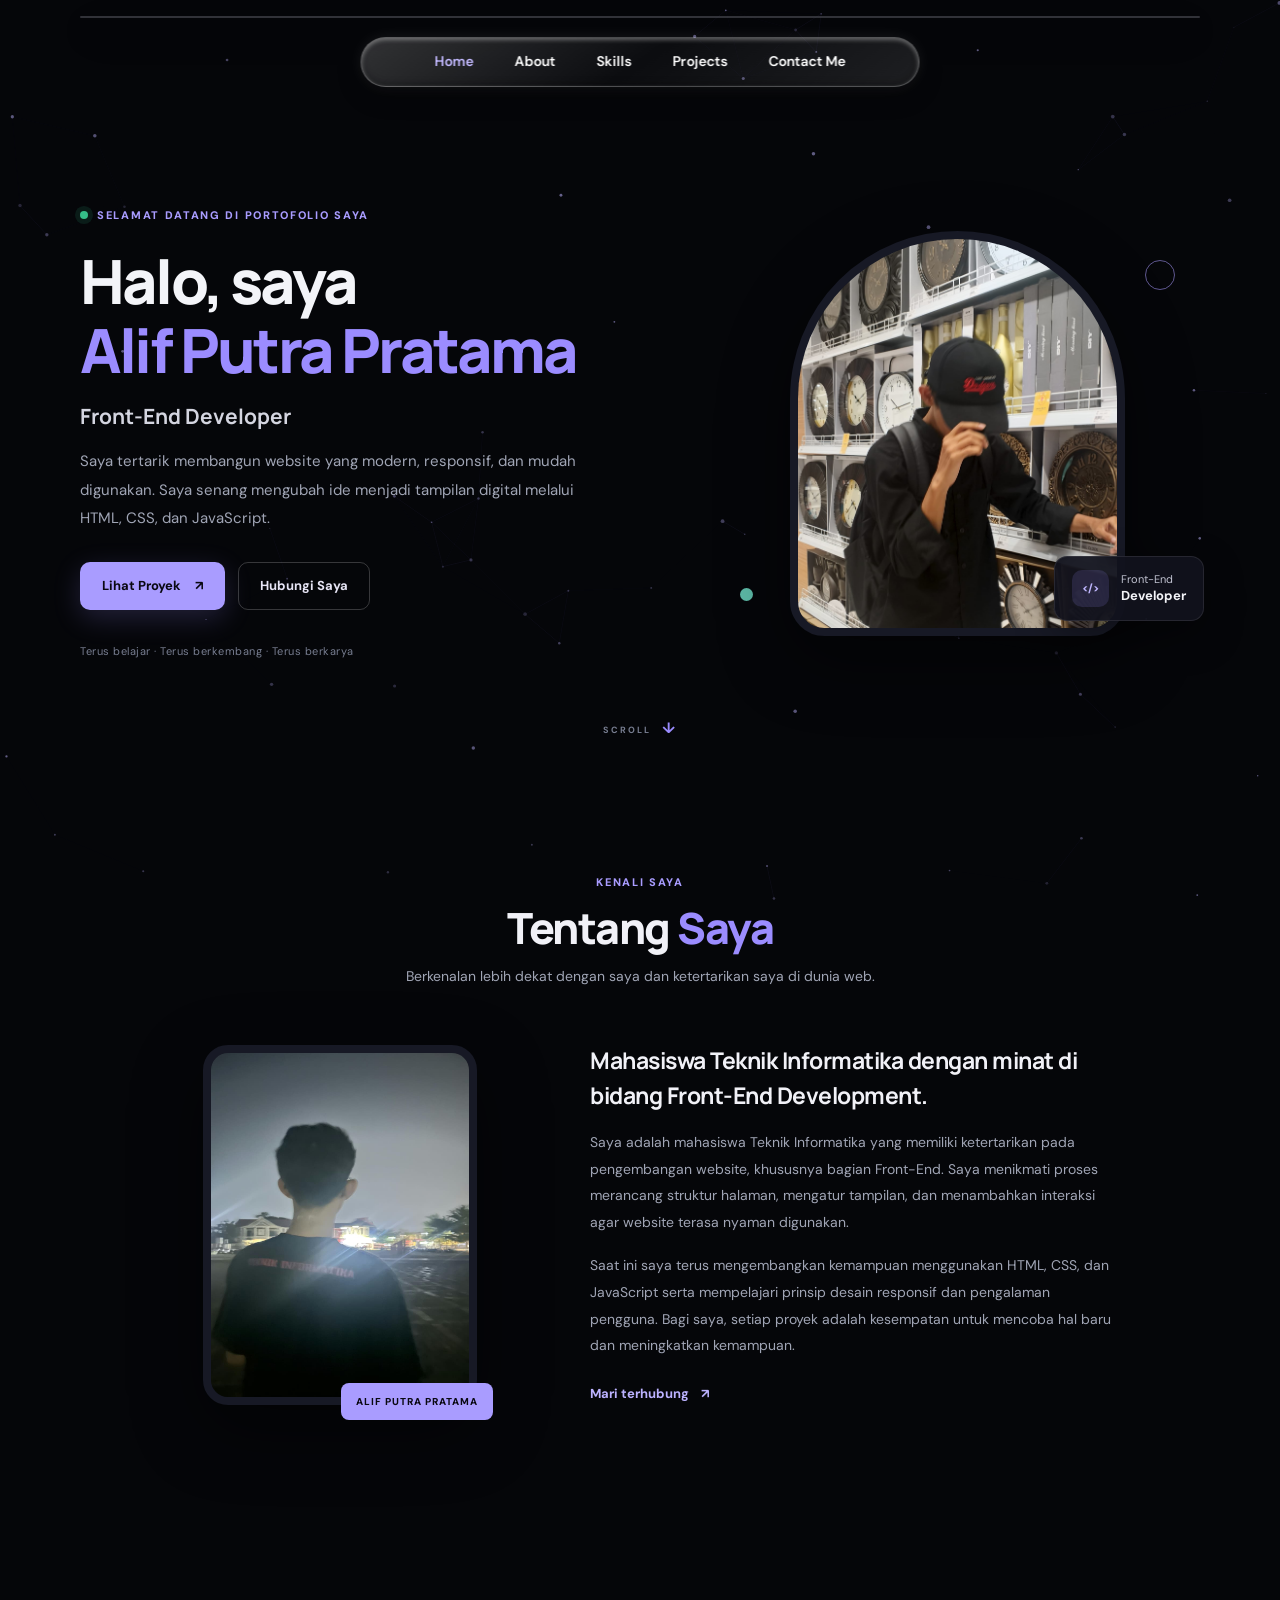
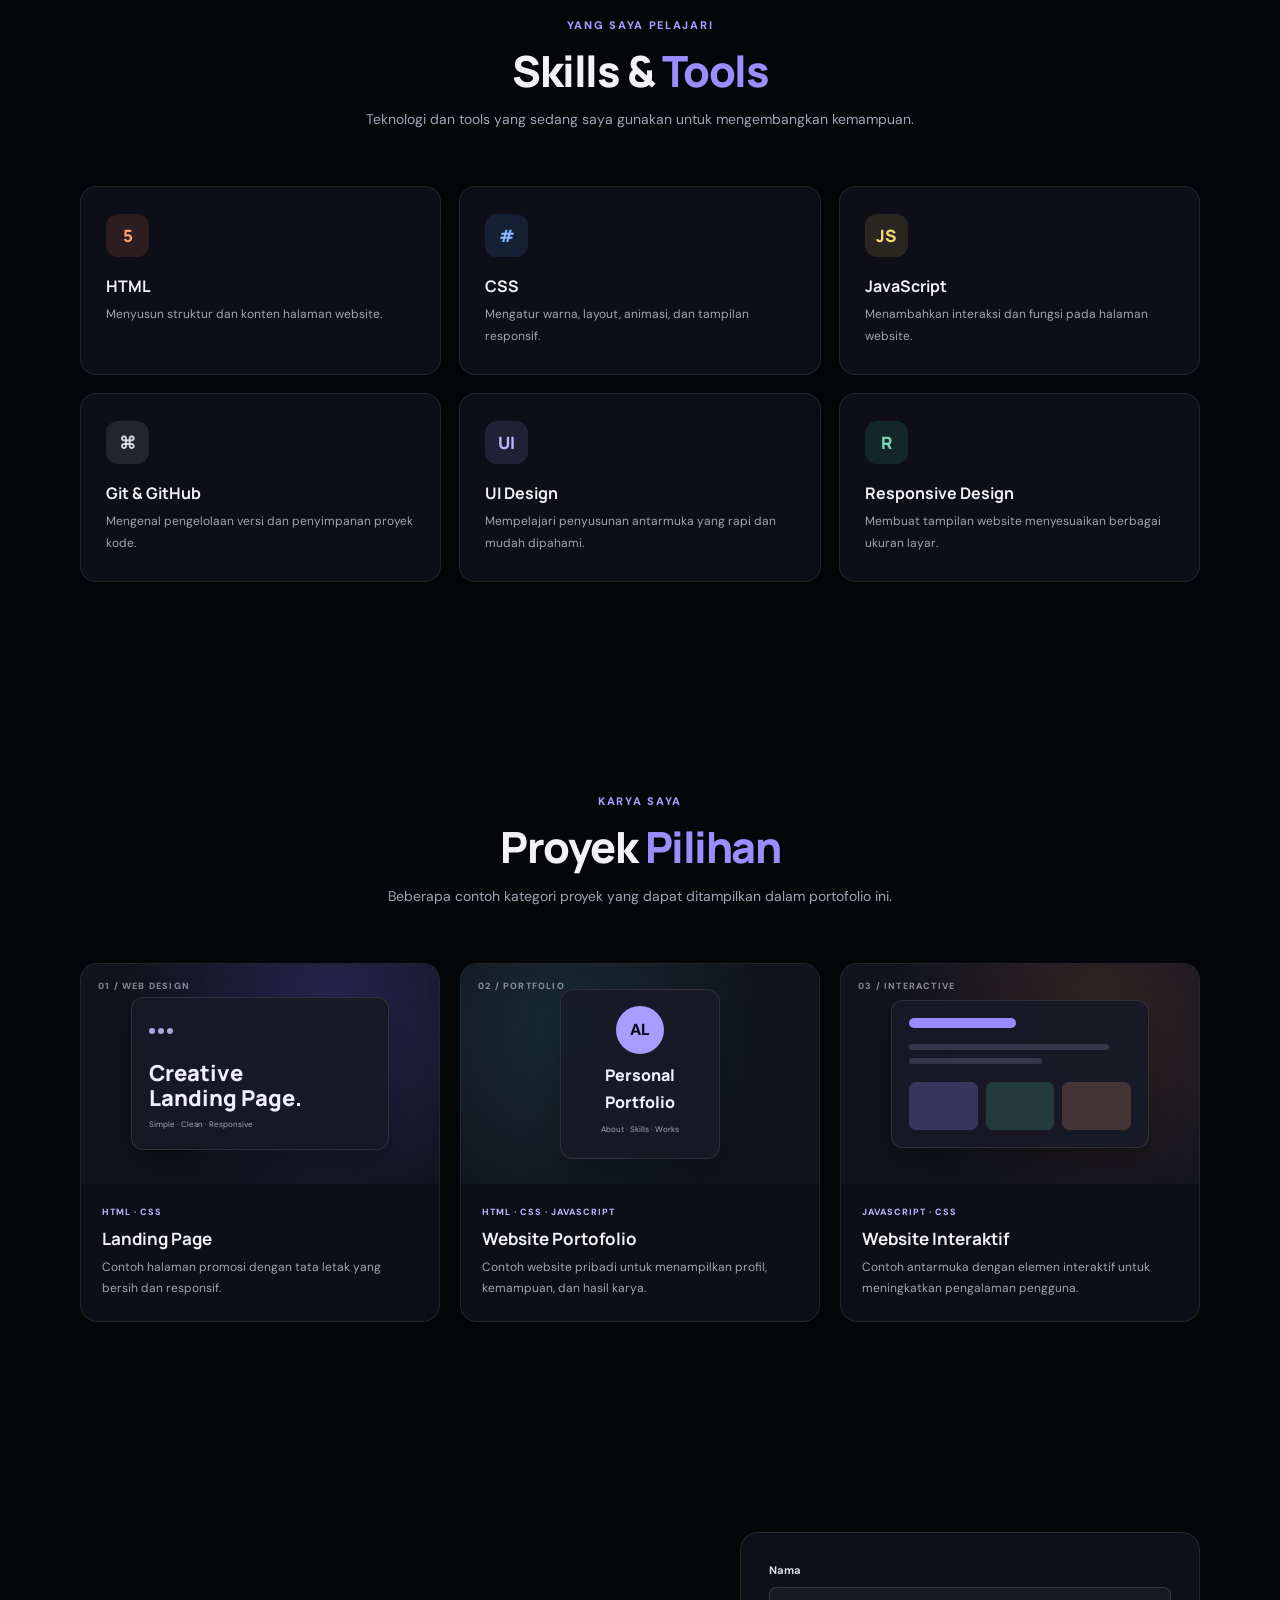
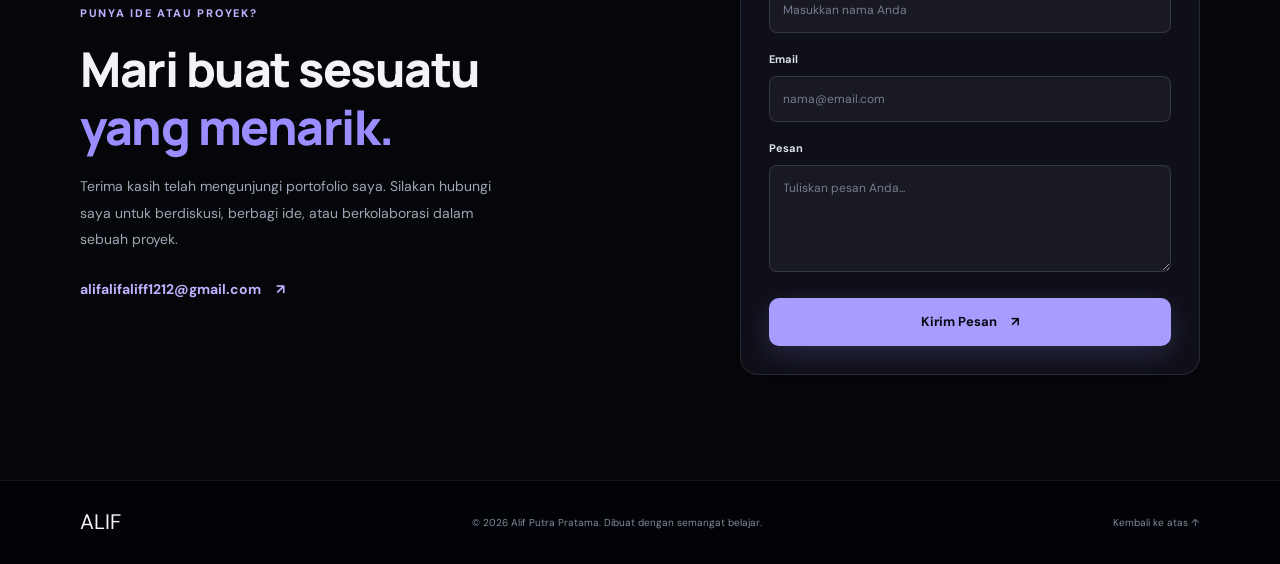
<file: index.html>
<!DOCTYPE html>
<html lang="id">
<head>
  <meta charset="UTF-8">
  <meta name="viewport" content="width=device-width, initial-scale=1.0">
  <meta name="description" content="Portofolio Alif Putra Pratama, Front-End Developer.">
  <title>Alif Putra Pratama | Front-End Developer</title>
  <link rel="stylesheet" href="style.css">
</head>
<body>
  <canvas id="particles" aria-hidden="true"></canvas>
  <header class="header">
      <button class="menu-btn" id="menuBtn" aria-label="Buka menu" aria-expanded="false">
        <span></span><span></span><span></span>
      </button>

      <div class="nav-menu" id="navMenu">
        <a href="#home" class="nav-link active">Home</a>
        <a href="#about" class="nav-link">About</a>
        <a href="#skills" class="nav-link">Skills</a>
        <a href="#projects" class="nav-link">Projects</a>
        <a href="#contact" class="nav-link">Contact Me</a>
      </div>
    </nav>
  </header>

  <main>
    <!-- HOME -->
    <section class="hero section" id="home">
      <div class="wrap hero-content">
        <div class="hero-text reveal">
          <p class="eyebrow"><span class="dot"></span> SELAMAT DATANG DI PORTOFOLIO SAYA</p>
          <h1>Halo, saya<br><span>Alif Putra Pratama</span></h1>
          <h2 class="role">Front-End Developer</h2>
          <p class="intro">
            Saya tertarik membangun website yang modern, responsif, dan mudah digunakan.
            Saya senang mengubah ide menjadi tampilan digital melalui HTML, CSS, dan JavaScript.
          </p>
          <div class="hero-buttons">
            <a href="#projects" class="btn btn-primary">Lihat Proyek <span>↗</span></a>
            <a href="#contact" class="btn btn-outline">Hubungi Saya</a>
          </div>
          <div class="hero-note">Terus belajar · Terus berkembang · Terus berkarya</div>
        </div>

        <div class="hero-image reveal">
          <div class="image-bg"></div>
          <div class="photo-wrap hero-photo">
            <img src="alif.jpeg" alt="Foto Alif Putra Pratama" class="photo">
            <div class="photo-fallback">AL</div>
          </div>
          <div class="image-label"><span class="label-icon">&lt;/&gt;</span><span>Front-End<br><b>Developer</b></span></div>
          <span class="shape shape-one"></span>
          <span class="shape shape-two"></span>
        </div>
      </div>
      <a href="#about" class="scroll-down" aria-label="Gulir ke bagian About">SCROLL <span>↓</span></a>
    </section>

    <!-- ABOUT -->
    <section class="section about" id="about">
      <div class="wrap">
        <div class="section-head reveal">
          <p class="eyebrow">KENALI SAYA</p>
          <h2>Tentang <span>Saya</span></h2>
          <p>Berkenalan lebih dekat dengan saya dan ketertarikan saya di dunia web.</p>
        </div>

        <div class="about-content">
          <div class="about-image reveal">
            <div class="photo-wrap about-photo">
              <img src="saya.jpeg" alt="Foto Alif Putra Pratama" class="photo">
              <div class="photo-fallback">AL</div>
            </div>
            <div class="about-image-caption">ALIF PUTRA PRATAMA</div>
          </div>
          <div class="about-text reveal">
            <h3>Mahasiswa Teknik Informatika dengan minat di bidang Front-End Development.</h3>
            <p>
              Saya adalah mahasiswa Teknik Informatika yang memiliki ketertarikan pada pengembangan website,
              khususnya bagian Front-End. Saya menikmati proses merancang struktur halaman, mengatur tampilan,
              dan menambahkan interaksi agar website terasa nyaman digunakan.
            </p>
            <p>
              Saat ini saya terus mengembangkan kemampuan menggunakan HTML, CSS, dan JavaScript serta
              mempelajari prinsip desain responsif dan pengalaman pengguna. Bagi saya, setiap proyek adalah
              kesempatan untuk mencoba hal baru dan meningkatkan kemampuan.
            </p>
            <a href="#contact" class="text-link">Mari terhubung <span>↗</span></a>
          </div>
        </div>
      </div>
    </section>

    <!-- SKILLS -->
    <section class="section skills" id="skills">
      <div class="wrap">
        <div class="section-head reveal">
          <p class="eyebrow">YANG SAYA PELAJARI</p>
          <h2>Skills &amp; <span>Tools</span></h2>
          <p>Teknologi dan tools yang sedang saya gunakan untuk mengembangkan kemampuan.</p>
        </div>

        <div class="skill-grid">
          <article class="skill-card reveal">
            <div class="skill-icon orange">5</div>
            <h3>HTML</h3>
            <p>Menyusun struktur dan konten halaman website.</p>
          </article>
          <article class="skill-card reveal">
            <div class="skill-icon blue">#</div>
            <h3>CSS</h3>
            <p>Mengatur warna, layout, animasi, dan tampilan responsif.</p>
          </article>
          <article class="skill-card reveal">
            <div class="skill-icon yellow">JS</div>
            <h3>JavaScript</h3>
            <p>Menambahkan interaksi dan fungsi pada halaman website.</p>
          </article>
          <article class="skill-card reveal">
            <div class="skill-icon dark">⌘</div>
            <h3>Git &amp; GitHub</h3>
            <p>Mengenal pengelolaan versi dan penyimpanan proyek kode.</p>
          </article>
          <article class="skill-card reveal">
            <div class="skill-icon purple">UI</div>
            <h3>UI Design</h3>
            <p>Mempelajari penyusunan antarmuka yang rapi dan mudah dipahami.</p>
          </article>
          <article class="skill-card reveal">
            <div class="skill-icon green">R</div>
            <h3>Responsive Design</h3>
            <p>Membuat tampilan website menyesuaikan berbagai ukuran layar.</p>
          </article>
        </div>
      </div>
    </section>

    <!-- PROJECTS -->
    <section class="section projects" id="projects">
      <div class="wrap">
        <div class="section-head reveal">
          <p class="eyebrow">KARYA SAYA</p>
          <h2>Proyek <span>Pilihan</span></h2>
          <p>Beberapa contoh kategori proyek yang dapat ditampilkan dalam portofolio ini.</p>
        </div>

        <!-- Ganti judul, deskripsi, dan tautan kartu berikut dengan proyek milik Anda. -->
        <div class="project-grid">
          <article class="project-card reveal">
            <div class="project-preview preview-one"><span class="preview-tag">01 / WEB DESIGN</span><div class="mock-window"><i></i><i></i><i></i><b>Creative<br>Landing Page.</b><small>Simple · Clean · Responsive</small></div></div>
            <div class="project-info"><p class="project-type">HTML · CSS</p><h3>Landing Page</h3><p>Contoh halaman promosi dengan tata letak yang bersih dan responsif.</p></div>
          </article>
          <article class="project-card reveal">
            <div class="project-preview preview-two"><span class="preview-tag">02 / PORTFOLIO</span><div class="mock-profile"><div class="mock-avatar">AL</div><b>Personal<br>Portfolio</b><small>About · Skills · Works</small></div></div>
            <div class="project-info"><p class="project-type">HTML · CSS · JavaScript</p><h3>Website Portofolio</h3><p>Contoh website pribadi untuk menampilkan profil, kemampuan, dan hasil karya.</p></div>
          </article>
          <article class="project-card reveal">
            <div class="project-preview preview-three"><span class="preview-tag">03 / INTERACTIVE</span><div class="mock-app"><div class="app-bar"></div><div class="app-line"></div><div class="app-line short"></div><div class="app-boxes"><i></i><i></i><i></i></div></div></div>
            <div class="project-info"><p class="project-type">JavaScript · CSS</p><h3>Website Interaktif</h3><p>Contoh antarmuka dengan elemen interaktif untuk meningkatkan pengalaman pengguna.</p></div>
          </article>
        </div>
      </div>
    </section>

    <!-- CONTACT -->
    <section class="section contact" id="contact">
      <div class="wrap contact-wrap">
        <div class="contact-text reveal">
          <p class="eyebrow">PUNYA IDE ATAU PROYEK?</p>
          <h2>Mari buat sesuatu<br><span>yang menarik.</span></h2>
          <p>Terima kasih telah mengunjungi portofolio saya. Silakan hubungi saya untuk berdiskusi, berbagi ide, atau berkolaborasi dalam sebuah proyek.</p>
          <a class="contact-email" href="mailto:alifaliff1212@gmail.com">alifalifaliff1212@gmail.com <span>↗</span></a>
        </div>
        <form class="contact-form reveal" id="contactForm">
          <label for="name">Nama</label>
          <input type="text" id="name" name="name" placeholder="Masukkan nama Anda" required>
          <label for="email">Email</label>
          <input type="email" id="email" name="email" placeholder="nama@email.com" required>
          <label for="message">Pesan</label>
          <textarea id="message" name="message" rows="4" placeholder="Tuliskan pesan Anda..." required></textarea>
          <button class="btn btn-primary submit-btn" type="submit">Kirim Pesan <span>↗</span></button>
        </form>
      </div>
    </section>
  </main>

  <footer class="footer">
    <div class="wrap footer-content">
      <a class="logo" href="#home">ALIF</a>
      <p>© <span id="year"></span> Alif Putra Pratama. Dibuat dengan semangat belajar.</p>
      <a href="#home" class="back-top">Kembali ke atas ↑</a>
    </div>
  </footer>

  <script src="script.js"></script>
</body>
</html>
</file>
<file: style.css>
@import url('https://fonts.googleapis.com/css2?family=DM+Sans:wght@400;500;600;700&family=Manrope:wght@400;500;600;700;800&display=swap');

:root {
  --bg: #050609;
  --surface: #090b11;
  --text: #f3f4f8;
  --muted: #a0a5b5;
  --line: rgba(255, 255, 255, .09);
  --primary: #9b8cff;
  --primary-dark: #8372f5;
  --soft: rgba(155, 140, 255, .13);
  --dark: #07080d;
  --radius: 22px;
  --shadow: 0 18px 50px rgba(29, 35, 64, .08);
}

* { box-sizing: border-box; margin: 0; padding: 0; }
html { scroll-behavior: smooth; scroll-padding-top: 100px; }
body { background: var(--bg); color: var(--text); font-family: 'DM Sans', Arial, sans-serif; line-height: 1.7; padding-top: 78px; }
a { color: inherit; text-decoration: none; }
button, input, textarea { font: inherit; }
.wrap { width: min(1120px, calc(100% - 48px)); margin: 0 auto; }
.section { padding: 105px 0; }

.header { position: sticky; top: 0; z-index: 20; background: rgba(248, 249, 252, .88); border-bottom: 1px solid rgba(231, 234, 241, .8); backdrop-filter: blur(16px); }
.nav { height: 78px; display: flex; align-items: center; justify-content: space-between; }
.nav-menu {
    position: fixed;
    top: 20px;
    left: 50%;
    transform: translateX(-50%);

    display: flex;
    justify-content: center;
    align-items: center;
    gap: 17px;

    width: 50%;
    padding: 6px 12px;

    /* Glass effect */
    background: linear-gradient(
        145deg,
        rgba(255, 255, 255, 0.18),
        rgba(255, 255, 255, 0.03),
        rgba(255, 255, 255, 0.10)
    );

    backdrop-filter: blur(20px);
    -webkit-backdrop-filter: blur(20px);

    border: 1px solid rgba(255, 255, 255, 0.25);
    border-radius: 30px;

    /* Pantulan cembung */
    box-shadow:
        inset 0 2px 4px rgba(255, 255, 255, 0.35),
        inset 0 -3px 6px rgba(0, 0, 0, 0.25),
        0 8px 25px rgba(0, 0, 0, 0.3),
        0 0 15px rgba(255, 255, 255, 0.08);

    z-index: 1000;
}
.nav-menu a {
    color: white;
    text-decoration: none;
    padding: 6px 12px;
    border-radius: 30px;
    transition: all 0.3s ease;
}

.nav-menu a:hover {
    background: linear-gradient(
        145deg,
        rgba(255, 255, 255, 0.25),
        rgba(255, 255, 255, 0.05)
    );

    box-shadow:
        inset 0 2px 5px rgba(255, 255, 255, 0.4),
        inset 0 -2px 4px rgba(0, 0, 0, 0.2),
        0 0 15px rgba(255, 255, 255, 0.15);
}

.nav-link { color: #687086; font-size: 14px; font-weight: 600; transition: color .2s; }
.nav-link:hover, .nav-link.active { color: var(--primary); }
.nav-contact:hover { color: white; background: var(--primary-dark); }
.menu-btn { display: none; border: 0; background: transparent; cursor: pointer; }

.hero { min-height: 660px; display: flex; align-items: center; padding-top: 75px; padding-bottom: 85px; position: relative; overflow: hidden; }
.hero-content { display: grid; grid-template-columns: 1.08fr .92fr; align-items: center; gap: 65px; }
.eyebrow { display: flex; align-items: center; gap: 9px; color: var(--primary); font-size: 11px; font-weight: 800; letter-spacing: 1.7px; }
.dot { width: 8px; height: 8px; border-radius: 50%; background: #35bd88; box-shadow: 0 0 0 5px rgba(53, 189, 136, .12); }
.hero h1 { margin-top: 23px; font: 800 clamp(40px, 5vw, 61px)/1.13 'Manrope', sans-serif; letter-spacing: -2.8px; }
.hero h1 span, .section-head h2 span, .contact h2 span { color: var(--primary); }
.role { margin-top: 17px; color: #4d5670; font: 700 21px 'Manrope', sans-serif; }
.intro { max-width: 510px; margin-top: 17px; color: var(--muted); font-size: 15px; line-height: 1.9; }
.hero-buttons { display: flex; flex-wrap: wrap; gap: 13px; margin-top: 29px; }
.btn { min-height: 48px; display: inline-flex; align-items: center; justify-content: center; gap: 14px; padding: 0 21px; border: 1px solid transparent; border-radius: 10px; font-size: 13px; font-weight: 700; cursor: pointer; transition: transform .2s, background .2s, box-shadow .2s; }
.btn:hover { transform: translateY(-3px); }
.btn-primary { color: #fff; background: var(--primary); box-shadow: 0 9px 22px rgba(101, 88, 232, .2); }
.btn-primary:hover { background: var(--primary-dark); }
.btn-outline { color: var(--text); background: transparent; border-color: #d9ddea; }
.btn-outline:hover { border-color: var(--primary); color: var(--primary); }
.hero-note { margin-top: 32px; color: #9299aa; font-size: 11px; letter-spacing: .5px; }

.hero-image { position: relative; min-height: 450px; display: flex; justify-content: center; align-items: center; }
.image-bg { position: absolute; width: 350px; height: 350px; border-radius: 50%; background: linear-gradient(145deg, #e9e6ff, #dcefff); }
.photo-wrap { position: relative; display: flex; align-items: center; justify-content: center; overflow: hidden; background: #e8eaf2; border: 8px solid white; box-shadow: var(--shadow); }
.hero-photo { z-index: 2; width: min(335px, 100%); height: 405px; border-radius: 170px 170px 35px 35px; }
.photo { width: 100%; height: 100%; display: block; object-fit: cover; object-position: center; }
.photo-fallback { position: absolute; inset: 0; display: flex; align-items: center; justify-content: center; color: var(--primary); background: linear-gradient(145deg, #eceaff, #e4f2ff); font: 800 75px 'Manrope', sans-serif; }
.image-label { position: absolute; z-index: 3; right: -4px; bottom: 37px; display: flex; align-items: center; gap: 12px; padding: 13px 17px; color: #49516a; background: white; border-radius: 13px; box-shadow: var(--shadow); font-size: 11px; line-height: 1.4; }
.image-label b { color: var(--text); font-size: 13px; }
.label-icon { width: 37px; height: 37px; display: grid; place-items: center; border-radius: 10px; color: var(--primary); background: var(--soft); font-weight: 800; }
.shape { position: absolute; z-index: 1; border: 1px solid #c9c4ff; border-radius: 50%; }
.shape-one { width: 30px; height: 30px; top: 52px; right: 25px; }
.shape-two { width: 13px; height: 13px; bottom: 57px; left: 25px; background: #b9e8df; border: 0; }
.scroll-down { position: absolute; bottom: 27px; left: 50%; transform: translateX(-50%); color: #a1a7b5; font-size: 9px; font-weight: 700; letter-spacing: 2px; }
.scroll-down span { margin-left: 7px; color: var(--primary); font-size: 15px; }

.about { background: var(--surface); }
.section-head { max-width: 610px; margin: 0 auto 54px; text-align: center; }
.section-head .eyebrow { justify-content: center; }
.section-head h2 { margin-top: 10px; font: 800 clamp(32px, 4vw, 43px)/1.2 'Manrope', sans-serif; letter-spacing: -1.5px; }
.section-head > p:last-child { margin-top: 12px; color: var(--muted); font-size: 14px; }
.about-content { display: grid; grid-template-columns: .8fr 1.2fr; align-items: center; gap: 75px; max-width: 950px; margin: auto; }
.about-image { position: relative; max-width: 330px; margin: auto; }
.about-photo { width: 100%; height: 360px; border-radius: 25px; }
.about-image-caption { position: absolute; bottom: -15px; right: -16px; padding: 10px 15px; color: white; background: var(--primary); border-radius: 8px; font-size: 10px; font-weight: 800; letter-spacing: 1px; }
.about-text h3 { max-width: 570px; font: 700 23px/1.5 'Manrope', sans-serif; letter-spacing: -.5px; }
.about-text p { margin-top: 17px; color: var(--muted); font-size: 14px; line-height: 1.9; }
.text-link { display: inline-flex; gap: 12px; align-items: center; margin-top: 24px; color: var(--primary); font-size: 13px; font-weight: 700; }

.skills { background: #f7f8fc; }
.skill-grid { display: grid; grid-template-columns: repeat(3, 1fr); gap: 18px; }
.skill-card { padding: 27px 25px; background: white; border: 1px solid #edf0f6; border-radius: 16px; transition: transform .2s, box-shadow .2s; }
.skill-card:hover, .project-card:hover { transform: translateY(-5px); box-shadow: var(--shadow); }
.skill-icon { width: 43px; height: 43px; display: grid; place-items: center; margin-bottom: 18px; border-radius: 12px; font: 800 17px 'Manrope', sans-serif; }
.orange { color: #d85e2e; background: #fff0e9; }
.blue { color: #2864bd; background: #eaf2ff; }
.yellow { color: #997000; background: #fff7d9; }
.dark { color: #252a38; background: #eef0f4; }
.purple { color: #6756d9; background: #f0edff; }
.green { color: #16845f; background: #e4f8f0; }
.skill-card h3 { font: 700 16px 'Manrope', sans-serif; }
.skill-card p { margin-top: 7px; color: var(--muted); font-size: 12px; line-height: 1.8; }

.projects { background: white; }
.project-grid { display: grid; grid-template-columns: repeat(3, 1fr); gap: 20px; }
.project-card { overflow: hidden; border: 1px solid var(--line); border-radius: 17px; background: white; transition: transform .2s, box-shadow .2s; }
.project-preview { height: 220px; position: relative; display: flex; align-items: center; justify-content: center; overflow: hidden; }
.preview-one { background: linear-gradient(135deg, #e9e7ff, #cfd4ff); }
.preview-two { background: linear-gradient(135deg, #dceeff, #c6e8e7); }
.preview-three { background: linear-gradient(135deg, #fbeadf, #e7dfff); }
.preview-tag { position: absolute; left: 17px; top: 15px; color: rgba(30, 38, 63, .6); font-size: 9px; font-weight: 800; letter-spacing: 1.2px; }
.mock-window { width: 72%; min-height: 142px; padding: 17px; border-radius: 12px; background: rgba(255,255,255,.88); box-shadow: 0 15px 35px rgba(53, 55, 106, .12); }
.mock-window i { display: inline-block; width: 6px; height: 6px; margin-right: 3px; border-radius: 50%; background: #aaa6d9; }
.mock-window b { display: block; margin-top: 18px; font: 800 22px/1.15 'Manrope', sans-serif; }
.mock-window small, .mock-profile small { display: block; margin-top: 7px; color: #7d8497; font-size: 8px; }
.mock-profile { width: 160px; min-height: 170px; padding: 16px; text-align: center; border-radius: 13px; background: rgba(255,255,255,.9); box-shadow: 0 15px 35px rgba(53, 55, 106, .12); }
.mock-avatar { width: 48px; height: 48px; display: grid; place-items: center; margin: 0 auto 8px; border-radius: 50%; color: white; background: var(--primary); font-weight: 800; }
.mock-profile b { font: 800 16px/1.2 'Manrope', sans-serif; }
.mock-app { width: 72%; padding: 17px; border-radius: 12px; background: rgba(255,255,255,.9); box-shadow: 0 15px 35px rgba(53, 55, 106, .12); }
.app-bar { width: 48%; height: 10px; margin-bottom: 16px; border-radius: 5px; background: #9b8eea; }
.app-line { width: 90%; height: 6px; margin: 8px 0; border-radius: 4px; background: #e0e2ed; }
.app-line.short { width: 60%; }
.app-boxes { display: flex; gap: 8px; margin-top: 18px; }
.app-boxes i { flex: 1; height: 48px; border-radius: 7px; background: #e9e6ff; }
.app-boxes i:nth-child(2) { background: #dff2ee; }
.app-boxes i:nth-child(3) { background: #ffeddf; }
.project-info { padding: 21px; }
.project-type { color: var(--primary); font-size: 9px; font-weight: 800; letter-spacing: 1px; text-transform: uppercase; }
.project-info h3 { margin-top: 7px; font: 700 17px 'Manrope', sans-serif; }
.project-info > p:last-child { margin-top: 7px; color: var(--muted); font-size: 12px; line-height: 1.8; }

.contact { color: white; background: var(--dark); }
.contact-wrap { display: grid; grid-template-columns: 1fr .8fr; gap: 85px; align-items: center; }
.contact .eyebrow { color: #b4adff; }
.contact h2 { margin-top: 17px; font: 800 clamp(34px, 4vw, 48px)/1.2 'Manrope', sans-serif; letter-spacing: -1.5px; }
.contact-text > p:not(.eyebrow) { max-width: 440px; margin-top: 18px; color: #b3b8c8; font-size: 14px; line-height: 1.9; }
.contact-email { display: inline-flex; gap: 15px; margin-top: 25px; color: #c3bdff; font-size: 14px; font-weight: 700; }
.contact-form { padding: 28px; border: 1px solid rgba(255,255,255,.1); border-radius: 18px; background: rgba(255,255,255,.05); }
.contact-form label { display: block; margin: 0 0 7px; color: #e0e2eb; font-size: 11px; font-weight: 700; }
.contact-form input, .contact-form textarea { width: 100%; margin-bottom: 17px; padding: 12px 13px; color: white; border: 1px solid rgba(255,255,255,.13); outline: none; border-radius: 8px; background: rgba(255,255,255,.06); font-size: 12px; resize: vertical; }
.contact-form input:focus, .contact-form textarea:focus { border-color: #958bff; }
.contact-form input::placeholder, .contact-form textarea::placeholder { color: #9298aa; }
.submit-btn { width: 100%; border: 0; }
.form-note { margin-top: 12px; color: #9da4b7; font-size: 10px; }

.footer { padding: 24px 0; background: #111421; }
.footer-content { display: flex; align-items: center; justify-content: space-between; gap: 20px; }
.footer .logo { color: white; font-size: 21px; }
.footer p, .back-top { color: #9298aa; font-size: 10px; }
.back-top:hover { color: white; }
.reveal { opacity: 0; transform: translateY(22px); transition: opacity .65s ease, transform .65s ease; }
.reveal.show { opacity: 1; transform: translateY(0); }
.hide { display: none !important; }

@media (max-width: 850px) {
  .hero-content { gap: 25px; }
  .hero h1 { font-size: 46px; }
  .about-content { gap: 40px; }
  .contact-wrap { gap: 40px; }
  .project-grid { gap: 14px; }
  .project-preview { height: 185px; }
}

@media (max-width: 680px) {
  .wrap { width: min(100% - 36px, 520px); }
  .section { padding: 78px 0; }
  .nav { height: 70px; }
  .menu-btn { display: flex; flex-direction: column; gap: 5px; padding: 8px; }
  .menu-btn span { width: 23px; height: 2px; border-radius: 2px; background: var(--text); transition: .2s; }
  .nav-menu { position: absolute; top: 70px; left: 0; right: 0; display: none; flex-direction: column; align-items: stretch; gap: 0; padding: 10px 25px 20px; background: var(--bg); border-bottom: 1px solid var(--line); }
  .nav-menu.open { display: flex; }
  .nav-link { padding: 12px 5px; }
  .nav-contact { margin-top: 7px; text-align: center; }
  .hero { padding-top: 65px; padding-bottom: 85px; }
  .hero-content { grid-template-columns: 1fr; gap: 45px; }
  .hero h1 { font-size: clamp(39px, 11vw, 51px); }
  .hero-image { min-height: 370px; }
  .image-bg { width: 285px; height: 285px; }
  .hero-photo { width: 260px; height: 340px; }
  .image-label { right: 0; bottom: 18px; }
  .scroll-down { display: none; }
  .section-head { margin-bottom: 37px; }
  .about-content { grid-template-columns: 1fr; gap: 40px; }
  .about-image { width: min(280px, 85%); }
  .about-photo { height: 320px; }
  .about-text h3 { font-size: 20px; }
  .skill-grid { grid-template-columns: repeat(2, 1fr); gap: 12px; }
  .skill-card { padding: 20px 17px; }
  .project-grid { grid-template-columns: 1fr; gap: 18px; }
  .project-preview { height: 215px; }
  .contact-wrap { grid-template-columns: 1fr; gap: 35px; }
  .contact-form { padding: 22px; }
  .footer-content { flex-wrap: wrap; justify-content: center; text-align: center; }
  .footer-content p { order: 3; width: 100%; }
}

@media (prefers-reduced-motion: reduce) {
  html { scroll-behavior: auto; }
  *, *::before, *::after { transition-duration: .01ms !important; animation-duration: .01ms !important; }
  .reveal { opacity: 1; transform: none; }
}


/* ================================
   DARK THEME + PARTICLE BACKGROUND
   ================================ */
html { background: #050609; }
body {
  min-height: 100vh;
  overflow-x: hidden;
  background: #050609;
  color: #f3f4f8;
  isolation: isolate;
}
#particles {
  position: fixed;
  inset: 0;
  z-index: 0;
  width: 100%;
  height: 100%;
  pointer-events: none;
  opacity: .78;
}
.header, main, .footer { z-index: 1; }
main, .footer { position: relative; }
.header {
  position: fixed;
  top: 0;
  left: 0;
  right: 0;
  width: 100%;
  z-index: 1000;
  background: linear-gradient(135deg, rgba(20, 22, 36, .58), rgba(7, 8, 14, .38));
  border-bottom: 1px solid rgba(255, 255, 255, .13);
  box-shadow: 0 10px 35px rgba(0, 0, 0, .22), inset 0 1px 0 rgba(255, 255, 255, .07);
  backdrop-filter: blur(22px) saturate(165%);
  -webkit-backdrop-filter: blur(22px) saturate(165%);
}
.nav { position: relative; z-index: 1; }
.logo { color: #f6f5ff; }
.logo span, .hero h1 span, .section-head h2 span, .contact h2 span { color: var(--primary); }
.nav-link { color: #a5a8b8; }
.nav-link:hover, .nav-link.active { color: #c3baff; }
.nav-contact { color: #090811; background: #a99cff; }
.nav-contact:hover { color: #090811; background: #c0b7ff; }
.menu-btn span { background: #f3f4f8; }
.hero { background: transparent; }
.eyebrow { color: #a99cff; }
.role { color: #d4d5e0; }
.intro, .section-head > p:last-child, .about-text p, .skill-card p,
.project-info > p:last-child, .contact-text > p:not(.eyebrow) { color: #a0a5b5; }
.hero-note, .scroll-down { color: #777d90; }
.btn-primary {
  color: #090811;
  background: #a99cff;
  box-shadow: 0 8px 28px rgba(155, 140, 255, .2);
}
.btn-primary:hover { color: #090811; background: #c0b7ff; }
.btn-outline { color: #e7e5f5; border-color: rgba(255, 255, 255, .2); }
.btn-outline:hover { color: #c0b7ff; border-color: #a99cff; }
.image-bg {
  background: radial-gradient(circle, rgba(126, 105, 255, .24), rgba(25, 21, 48, .12) 58%, transparent 72%);
  filter: blur(2px);
}
.photo-wrap { background: #11131c; border-color: #171925; box-shadow: 0 24px 70px rgba(0, 0, 0, .48); }
.photo-fallback { color: #bcb2ff; background: linear-gradient(145deg, #171527, #101723); }
.image-label { color: #c1c3d1; background: rgba(17, 19, 29, .94); border: 1px solid rgba(255,255,255,.09); box-shadow: 0 14px 38px rgba(0,0,0,.35); }
.image-label b { color: #f3f4f8; }
.label-icon { color: #c0b7ff; background: rgba(155, 140, 255, .15); }
.shape { border-color: rgba(169, 156, 255, .55); }
.shape-two { background: #5dbaa7; }
.about, .skills, .projects, .contact { background: transparent; }
.section-head h2, .about-text h3, .skill-card h3, .project-info h3 { color: #f1f1f7; }
.about-image-caption { color: #0a0912; background: #a99cff; }
.skill-card, .project-card {
  color: #f3f4f8;
  background: rgba(15, 17, 26, .88);
  border: 1px solid rgba(255, 255, 255, .09);
  box-shadow: 0 12px 38px rgba(0, 0, 0, .16);
}
.skill-card:hover, .project-card:hover {
  border-color: rgba(169, 156, 255, .35);
  box-shadow: 0 18px 48px rgba(0, 0, 0, .35), 0 0 25px rgba(130, 111, 255, .08);
}
.skill-icon { background: rgba(255,255,255,.07); }
.orange { color: #ff9d76; background: rgba(255, 132, 91, .13); }
.blue { color: #83b8ff; background: rgba(83, 151, 255, .13); }
.yellow { color: #f6d477; background: rgba(246, 212, 119, .12); }
.dark { color: #d8d9e6; background: rgba(255,255,255,.09); }
.purple { color: #c0b7ff; background: rgba(155, 140, 255, .14); }
.green { color: #79d8b2; background: rgba(70, 201, 151, .13); }
.project-preview { background: #11131d; }
.preview-one { background: radial-gradient(circle at 70% 25%, rgba(125, 105, 255, .25), #11131d 68%); }
.preview-two { background: radial-gradient(circle at 30% 30%, rgba(67, 151, 169, .22), #11131d 68%); }
.preview-three { background: radial-gradient(circle at 72% 25%, rgba(204, 131, 97, .2), #11131d 68%); }
.preview-tag { color: rgba(232, 230, 249, .55); }
.mock-window, .mock-profile, .mock-app {
  color: #f0eefc;
  background: rgba(24, 25, 39, .93);
  border: 1px solid rgba(255,255,255,.1);
  box-shadow: 0 15px 35px rgba(0,0,0,.3);
}
.mock-window small, .mock-profile small { color: #a3a6b8; }
.mock-avatar { color: #0b0914; background: #a99cff; }
.app-line { background: #34364a; }
.app-boxes i { background: rgba(155, 140, 255, .25); }
.app-boxes i:nth-child(2) { background: rgba(79, 196, 153, .2); }
.app-boxes i:nth-child(3) { background: rgba(238, 164, 119, .2); }
.app-bar { background: #998aff; }
.project-type, .text-link, .contact-email { color: #bcb2ff; }
.contact { color: #f3f4f8; }
.contact .eyebrow { color: #bcb2ff; }
.contact-form { background: rgba(17, 19, 29, .78); border-color: rgba(255,255,255,.1); }
.contact-form label { color: #dedfeb; }
.contact-form input, .contact-form textarea {
  color: #f3f4f8;
  background: rgba(255,255,255,.045);
  border-color: rgba(255,255,255,.13);
}
.contact-form input:focus, .contact-form textarea:focus { border-color: #a99cff; }
.contact-form input::placeholder, .contact-form textarea::placeholder { color: #777d90; }
.form-note { color: #858b9e; }
.footer { background: rgba(3, 4, 7, .94); border-top: 1px solid rgba(255,255,255,.07); }
.footer .logo { color: #f3f4f8; }
.footer p, .back-top { color: #858b9e; }
.back-top:hover { color: #c0b7ff; }

@media (max-width: 680px) {
  body { padding-top: 70px; }
  html { scroll-padding-top: 88px; }
  .nav-menu {
    background: rgba(8, 9, 14, .97);
    border: 1px solid rgba(255,255,255,.09);
    border-top: 0;
    box-shadow: 0 20px 35px rgba(0,0,0,.35);
    backdrop-filter: blur(18px);
  }
  .nav-contact { margin-top: 7px; }
}
@media (prefers-reduced-motion: reduce) {
  #particles { opacity: .35; }
}

/* ================================
   FLOATING GLASS NAVBAR
   ================================ */
body { padding-top: 108px; }
html { scroll-padding-top: 122px; }
.header {
  position: fixed;
  top: 16px;
  left: 50%;
  right: auto;
  width: min(1120px, calc(100% - 40px));
  transform: translateX(-50%);
  overflow: visible;
  border: 1px solid rgba(255, 255, 255, .16);
  border-radius: 22px;
  background: rgba(15, 17, 28, .56);
  box-shadow: 0 14px 42px rgba(0, 0, 0, .28),
              inset 0 1px 0 rgba(255, 255, 255, .10);
  backdrop-filter: blur(24px) saturate(175%);
  -webkit-backdrop-filter: blur(24px) saturate(175%);
}
.header .nav.wrap {
  width: 100%;
  height: 72px;
  margin: 0;
  padding: 0 27px;
}
.nav-menu { align-items: center; }

@media (max-width: 680px) {
  body { padding-top: 92px; }
  html { scroll-padding-top: 108px; }
  .header {
    top: 10px;
    width: calc(100% - 24px);
    border-radius: 18px;
  }
  .header .nav.wrap {
    height: 64px;
    padding: 0 17px;
  }
  .nav-menu {
    top: 64px;
    left: -1px;
    right: -1px;
    padding: 12px 18px 18px;
    border: 1px solid rgba(255,255,255,.13);
    border-top: 0;
    border-radius: 0 0 18px 18px;
    background: rgba(10, 11, 19, .88);
    box-shadow: 0 18px 38px rgba(0,0,0,.34);
    backdrop-filter: blur(24px) saturate(175%);
    -webkit-backdrop-filter: blur(24px) saturate(175%);
  }
  .nav-menu.open { display: flex; }
}
@media (max-width: 680px) {
    .nav-menu {
        position: absolute;
        top: 34px;
        left: 0;
        right: 0;
        width: 100%;
        transform: none;

        flex-direction: row;
        justify-content: center;
        align-items: center;
        gap: 5px;
        background: linear-gradient(
        145deg,
        rgba(255, 255, 255, 0.18),
        rgba(255, 255, 255, 0.03),
        rgba(255, 255, 255, 0.10)
    );

    backdrop-filter: blur(20px);
    -webkit-backdrop-filter: blur(20px);

    border: 1px solid rgba(255, 255, 255, 0.25);
    border-radius: 30px;

    /* Pantulan cembung */
    box-shadow:
        inset 0 2px 4px rgba(255, 255, 255, 0.35),
        inset 0 -3px 6px rgba(0, 0, 0, 0.25),
        0 8px 25px rgba(0, 0, 0, 0.3),
        0 0 15px rgba(255, 255, 255, 0.08);

    z-index: 1000;
    }

    .nav-menu a {
        display: block;
        text-align: center;
        color: white;
        text-decoration: none;
        border-radius: 30px;
        transition: all 0.3s ease;
    }
}
</file>
